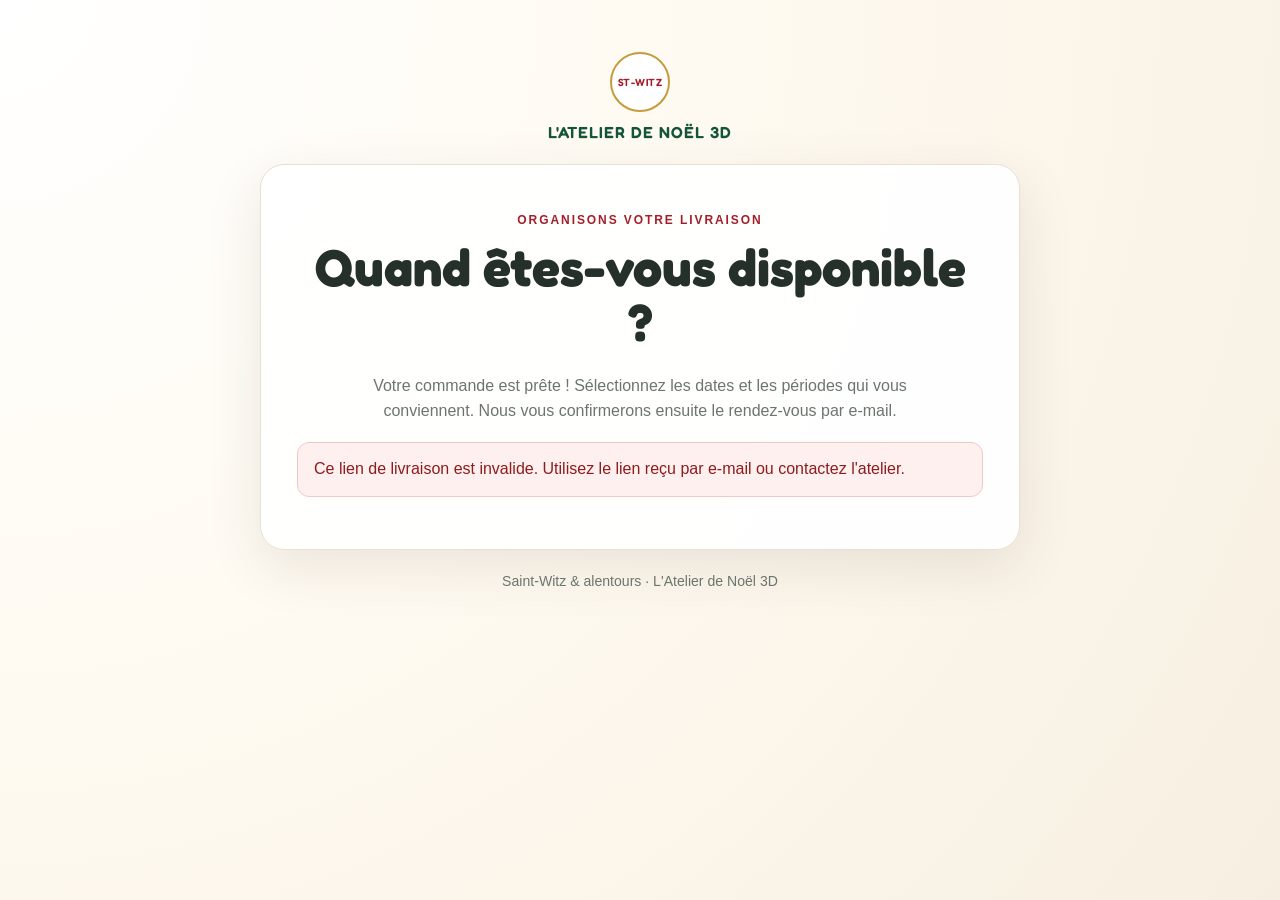
<file: livraison.html>
<!doctype html>
<html lang="fr">
<head>
  <meta charset="utf-8">
  <meta name="viewport" content="width=device-width, initial-scale=1">
  <meta name="robots" content="noindex,nofollow">
  <title>Organisons votre livraison — L'Atelier de Noël 3D</title>
  <link rel="preconnect" href="https://fonts.googleapis.com">
  <link rel="preconnect" href="https://fonts.gstatic.com" crossorigin>
  <link href="https://fonts.googleapis.com/css2?family=Fredoka:wght@400;500;600;700&display=swap" rel="stylesheet">
  <style>
    :root{--cream:#fffaf1;--red:#a51f2b;--red-dark:#7f1620;--green:#14553a;--gold:#c69b3c;--ink:#26302b;--muted:#6c756f;--line:#e8e0d2;--shadow:0 18px 55px rgba(56,38,20,.10)}
    *{box-sizing:border-box}body{margin:0;min-height:100vh;background:radial-gradient(circle at top left,#fff 0,#fffaf1 45%,#f6efe1 100%);color:var(--ink);font:16px/1.55 Arial,sans-serif;padding:24px}
    main{max-width:760px;margin:28px auto 60px}.brand{text-align:center;color:var(--green);font:600 1rem Fredoka,Arial,sans-serif;letter-spacing:.06em}.brand-mark{width:60px;height:60px;margin:0 auto 10px;border:2px solid var(--gold);border-radius:50%;display:grid;place-items:center;background:white;color:var(--red);font:600 .65rem Fredoka,Arial,sans-serif;letter-spacing:.04em}
    .card{background:rgba(255,255,255,.94);border:1px solid var(--line);border-radius:24px;padding:clamp(20px,4vw,36px);box-shadow:var(--shadow);margin-top:22px}h1,h2,h3,button{font-family:Fredoka,Arial,sans-serif}h1{font-size:clamp(2rem,5vw,3.25rem);line-height:1.06;color:var(--green-dark);text-align:center;margin:.2em 0 .45em}h2{font-size:1.35rem;margin:0 0 12px}p{line-height:1.6}.lead{text-align:center;color:var(--muted);max-width:560px;margin:0 auto 18px}.eyebrow{text-align:center;color:var(--red);letter-spacing:.16em;font:bold .75rem Arial,sans-serif}
    .message{padding:14px 16px;border-radius:12px;margin:16px 0;background:#f5f2eb;border:1px solid var(--line)}.message.error{background:#fff0f0;border-color:#efc9c9;color:#8d1c1c}.message.success{background:#eef8f0;border-color:#c9e6d0;color:#14553a}.hidden{display:none!important}
    .dates{display:grid;grid-template-columns:repeat(2,minmax(0,1fr));gap:12px}.date-card{border:1px solid var(--line);border-radius:16px;padding:14px;background:#fffdf9}.date-card h3{font-size:1.05rem;margin:0 0 10px;color:var(--green-dark);text-transform:capitalize}.period{display:flex;gap:9px;align-items:center;padding:8px 2px;cursor:pointer}.period input{width:18px;height:18px;accent-color:var(--green)}label{font-weight:600}.comment-label{display:block;margin:22px 0 7px}.comment-hint{display:block;color:var(--muted);font-size:.85rem;margin:.35rem 0 .6rem}textarea{width:100%;min-height:100px;resize:vertical;border:1px solid var(--line);border-radius:12px;padding:12px;font:inherit;background:#fff}button{border:0;border-radius:12px;padding:13px 18px;cursor:pointer;font-weight:600}.primary{width:100%;margin-top:20px;background:var(--red);color:#fff}.primary:hover{background:var(--red-dark)}button:disabled{opacity:.55;cursor:wait}.muted{color:var(--muted);text-align:center}.order-number{color:var(--red);font-weight:bold}.footer{text-align:center;color:var(--muted);font-size:.88rem;margin-top:20px}
    @media(max-width:540px){body{padding:14px}.dates{grid-template-columns:1fr}.card{border-radius:18px;padding:18px}.brand-mark{width:54px;height:54px}}
  </style>
</head>
<body>
<main>
  <div class="brand"><div class="brand-mark">ST-WITZ</div>L'ATELIER DE NOËL 3D</div>
  <section class="card">
    <p class="eyebrow">ORGANISONS VOTRE LIVRAISON</p>
    <h1>Quand êtes-vous disponible ?</h1>
    <p class="lead">Votre commande est prête ! Sélectionnez les dates et les périodes qui vous conviennent. Nous vous confirmerons ensuite le rendez-vous par e-mail.</p>
    <div id="loading" class="message">Vérification de votre lien privé…</div>
    <div id="error" class="message error hidden" role="alert"></div>
    <div id="confirmation" class="message success hidden"></div>
    <form id="availability-form" class="hidden">
      <h2>1. Choisissez une ou plusieurs dates</h2>
      <p class="muted" style="text-align:left">Les samedis et dimanches sont proposés par défaut. Les dates exceptionnelles dépendent des disponibilités de l'atelier.</p>
      <div id="dates" class="dates"></div>
      <label class="comment-label" for="comment">2. Une précision pour la livraison ? <span style="font-weight:normal;color:var(--muted)">(facultatif)</span></label>
      <textarea id="comment" maxlength="500" placeholder="Ex. : merci de prévenir 10 minutes avant de passer, sonner à la porte…"></textarea>
      <span class="comment-hint"><span id="comment-count">0</span>/500 caractères</span>
      <button id="submit" type="submit" class="primary">Envoyer mes disponibilités</button>
      <p class="muted" style="font-size:.85rem">Ces disponibilités sont des propositions, pas encore un rendez-vous confirmé.</p>
    </form>
  </section>
  <p class="footer">Saint-Witz & alentours · L'Atelier de Noël 3D</p>
</main>
<script>
(() => {
  const SUPABASE_URL = "https://sdqtgluhgywedjwgolei.supabase.co";
  const SUPABASE_KEY = "sb_publishable_zY7V5CoRa2mYRYhZdm8v7Q_lc5U1Lm_";
  const ENDPOINT = SUPABASE_URL + "/functions/v1/order-workflow";
  const PERIODS = [ ["morning", "Matin"], ["afternoon", "Après-midi"], ["evening", "Début de soirée"] ];
  const token = new URLSearchParams(location.search).get("token") || "";
  const $ = id => document.getElementById(id);
  let confirmed = false;

  async function callWorkflow(payload) {
    const response = await fetch(ENDPOINT, {
      method: "POST",
      headers: { "Content-Type": "application/json", "apikey": SUPABASE_KEY },
      body: JSON.stringify(payload)
    });
    const result = await response.json().catch(() => ({}));
    if (!response.ok) throw new Error(result.error || "Impossible de vérifier ou d'enregistrer vos disponibilités.");
    return result;
  }
  function showError(message) { $("error").textContent = message; $("error").classList.remove("hidden"); }
  function labelDate(key) {
    return new Intl.DateTimeFormat("fr-FR", { timeZone:"Europe/Paris", weekday:"long", day:"numeric", month:"long", year:"numeric" }).format(new Date(key + "T12:00:00Z"));
  }
  function renderDates(dates, previous) {
    const container = $("dates"); container.innerHTML = "";
    if (!dates.length) { showError("Aucune date de livraison n'est actuellement ouverte. Contactez-nous pour convenir d'une exception."); return; }
    const existing = new Set((previous || []).map(p => p.date + "|" + p.period));
    dates.forEach((date, index) => {
      const card = document.createElement("div"); card.className = "date-card";
      const heading = document.createElement("h3"); heading.textContent = labelDate(date); card.appendChild(heading);
      PERIODS.forEach(([key, label]) => {
        const line = document.createElement("label"); line.className = "period";
        const input = document.createElement("input"); input.type = "checkbox"; input.dataset.date = date; input.dataset.period = key;
        input.checked = existing.has(date + "|" + key);
        const caption = document.createElement("span"); caption.textContent = label;
        line.append(input, caption); card.appendChild(line);
      });
      container.appendChild(card);
    });
  }
  $("comment").addEventListener("input", () => { $("comment-count").textContent = String($("comment").value.length); });

  (async function init() {
    if (!/^[a-f0-9]{64}$/.test(token)) {
      $("loading").classList.add("hidden"); showError("Ce lien de livraison est invalide. Utilisez le lien reçu par e-mail ou contactez l'atelier."); return;
    }
    try {
      const result = await callWorkflow({ action: "validate_delivery_token", token });
      $("loading").classList.add("hidden");
      if (result.confirmed) {
        confirmed = true;
        $("confirmation").textContent = "Votre livraison est déjà confirmée pour le " + labelDate(result.confirmed_date) + " — " + ((PERIODS.find(p => p[0] === result.confirmed_period) || ["", result.confirmed_period])[1]) + ". Consultez l'e-mail de confirmation pour les détails.";
        $("confirmation").classList.remove("hidden"); return;
      }
      const number = document.createElement("p"); number.className = "muted"; number.innerHTML = "Commande <strong class=\"order-number\"></strong>";
      number.querySelector("strong").textContent = result.order_number || "";
      $("dates").before(number);
      renderDates(result.available_dates || [], result.existing_proposals || []);
      $("comment").value = result.comment || "";
      $("comment-count").textContent = String($("comment").value.length);
      $("availability-form").classList.remove("hidden");
      if (result.submitted) {
        $("confirmation").textContent = "Vos disponibilités ont déjà été transmises. Vous pouvez les modifier tant que le rendez-vous n'est pas confirmé.";
        $("confirmation").classList.remove("hidden");
        $("submit").textContent = "Mettre à jour mes disponibilités";
      }
    } catch (error) {
      $("loading").classList.add("hidden"); showError(error.message || "Une erreur est survenue.");
    }
  })();

  $("availability-form").addEventListener("submit", async event => {
    event.preventDefault();
    $("error").classList.add("hidden");
    const proposals = [...$("dates").querySelectorAll("input[type=checkbox]:checked")].map(input => ({ date: input.dataset.date, period: input.dataset.period }));
    if (!proposals.length) { showError("Sélectionnez au moins une date et une période."); return; }
    const button = $("submit"); button.disabled = true; button.textContent = "Envoi en cours…";
    try {
      const result = await callWorkflow({ action: "submit_delivery_proposals", token, proposals, comment: $("comment").value.trim() });
      $("confirmation").textContent = result.owner_email_sent === false
        ? "Vos disponibilités sont enregistrées, mais la notification e-mail de l'atelier n'a pas été envoyée. L'atelier vérifiera sa messagerie de secours."
        : "Merci ! Vos disponibilités ont bien été transmises à l'atelier. Vous recevrez un e-mail lorsque le rendez-vous sera confirmé.";
      $("confirmation").classList.remove("hidden");
    } catch (error) { showError(error.message || "Impossible d'envoyer vos disponibilités. Réessayez."); }
    finally { button.disabled = false; button.textContent = "Mettre à jour mes disponibilités"; }
  });
})();
</script>
</body>
</html>
</file>
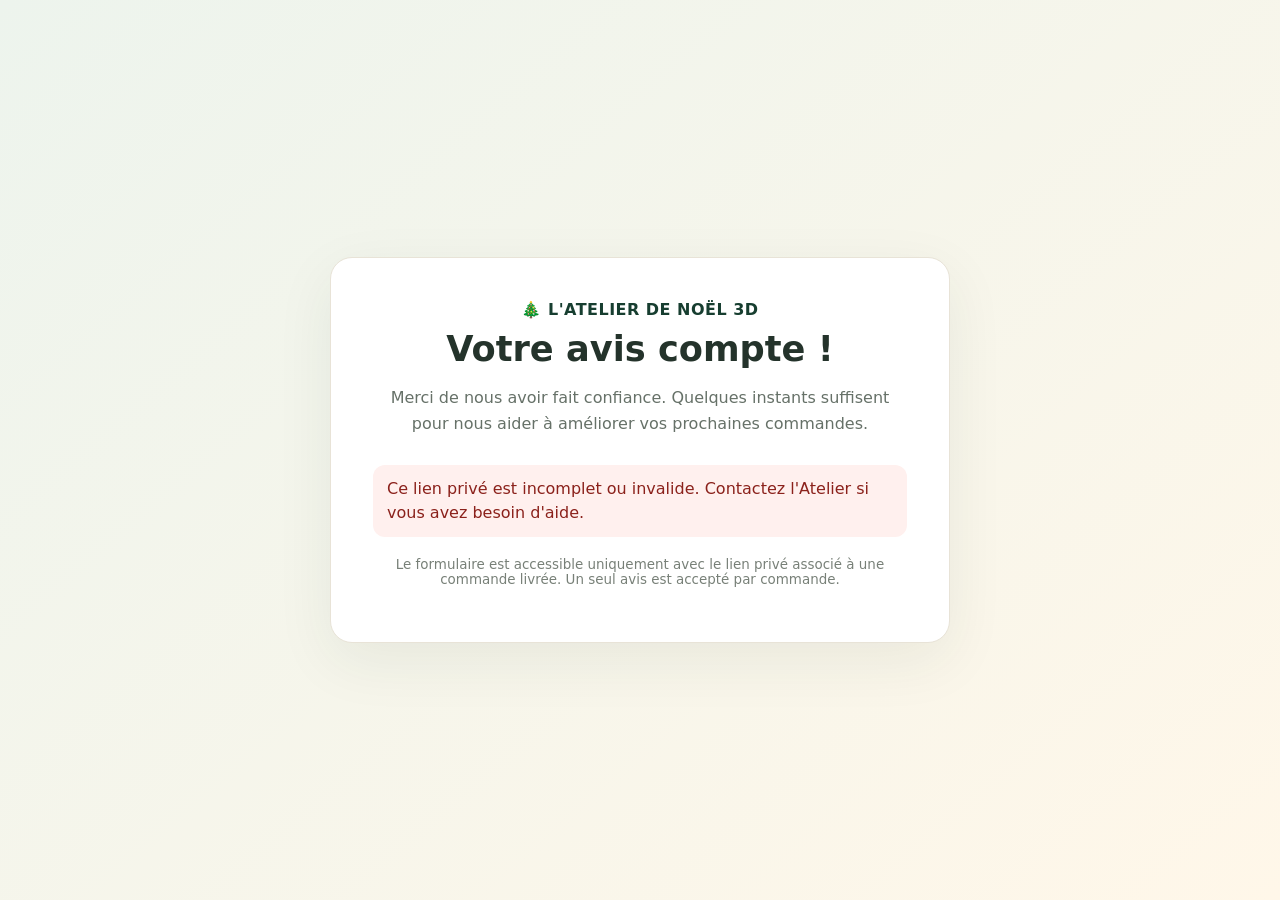
<file: sondage.html>
<!doctype html>
<html lang="fr">
<head>
  <meta charset="utf-8"><meta name="viewport" content="width=device-width, initial-scale=1"><meta name="theme-color" content="#15382c">
  <title>Votre avis — L'Atelier de Noël 3D</title>
  <style>
    :root{color-scheme:light;--green:#173e30;--red:#a83232;--cream:#fffaf0;--gold:#d5a947}*{box-sizing:border-box}body{margin:0;min-height:100vh;padding:28px 16px;display:grid;place-items:center;font-family:system-ui,-apple-system,sans-serif;color:#24332b;background:linear-gradient(140deg,#edf4ed,#fff7e9)}main{width:min(100%,620px);background:#fff;border:1px solid #e8e3d7;border-radius:22px;padding:clamp(22px,5vw,42px);box-shadow:0 18px 60px #183b2c12}.brand{text-align:center;color:var(--green);font-weight:800;letter-spacing:.03em}h1{text-align:center;font-size:clamp(1.6rem,4vw,2.2rem);margin:.6rem 0}.intro{text-align:center;color:#667168;line-height:1.6;margin-bottom:28px}label,legend{font-weight:700;display:block;margin-bottom:10px}fieldset{border:0;padding:0;margin:24px 0}.stars{display:flex;justify-content:center;gap:8px}.star{border:0;background:#f5f1e7;color:#9d9a90;border-radius:12px;font-size:clamp(2rem,8vw,2.8rem);width:52px;height:56px;cursor:pointer}.star[aria-pressed=true]{color:#c18a15;background:#fff4cf}.hint{text-align:center;color:#69746b;min-height:1.5em;font-size:.92rem}.choices{display:flex;gap:12px;flex-wrap:wrap}.choices label{border:1px solid #dddcd4;padding:12px 16px;border-radius:12px;cursor:pointer;margin:0}textarea{width:100%;border:1px solid #d7dcd6;border-radius:12px;padding:12px;font:inherit;resize:vertical}button[type=submit]{width:100%;border:0;border-radius:12px;padding:15px;background:var(--green);color:#fff;font:inherit;font-weight:800;cursor:pointer}button:disabled{opacity:.55;cursor:wait}.message{padding:12px 14px;border-radius:12px;margin:18px 0;line-height:1.5}.error{background:#fff0ee;color:#8b211b}.success{background:#edf8ee;color:#205c30}.small{text-align:center;font-size:.84rem;color:#788078;margin-top:20px}[hidden]{display:none!important}
  </style>
</head>
<body><main>
  <div class="brand">🎄 L'ATELIER DE NOËL 3D</div><h1>Votre avis compte !</h1>
  <p class="intro">Merci de nous avoir fait confiance. Quelques instants suffisent pour nous aider à améliorer vos prochaines commandes.</p>
  <div id="page-message" class="message" role="status">Vérification de votre lien privé…</div>
  <form id="review-form" hidden>
    <fieldset><legend>Quelle note donneriez-vous à votre expérience ?</legend><div class="stars" role="group" aria-label="Note sur cinq">
      <button class="star" type="button" data-rating="1" aria-label="1 étoile" aria-pressed="false">★</button><button class="star" type="button" data-rating="2" aria-label="2 étoiles" aria-pressed="false">★</button><button class="star" type="button" data-rating="3" aria-label="3 étoiles" aria-pressed="false">★</button><button class="star" type="button" data-rating="4" aria-label="4 étoiles" aria-pressed="false">★</button><button class="star" type="button" data-rating="5" aria-label="5 étoiles" aria-pressed="false">★</button>
    </div><div id="rating-hint" class="hint">Choisissez une note</div></fieldset>
    <fieldset><legend>La livraison s'est-elle bien passée ?</legend><div class="choices"><label><input type="radio" name="delivery" value="yes" required> Oui</label><label><input type="radio" name="delivery" value="no" required> Non</label></div></fieldset>
    <div><label for="comment">Un commentaire ? <span style="font-weight:400">(facultatif)</span></label><textarea id="comment" rows="4" maxlength="1000" placeholder="Votre commentaire (1 000 caractères maximum)"></textarea></div>
    <p id="form-error" class="message error" role="alert" hidden></p><button id="submit-button" type="submit">Envoyer mon avis</button>
  </form>
  <p class="small">Le formulaire est accessible uniquement avec le lien privé associé à une commande livrée. Un seul avis est accepté par commande.</p>
</main>
<script>
(() => {
  const SUPABASE_URL = "https://sdqtgluhgywedjwgolei.supabase.co";
  const SUPABASE_KEY = "sb_publishable_zY7V5CoRa2mYRYhZdm8v7Q_lc5U1Lm_";
  const token = new URLSearchParams(location.search).get("token") || "";
  const form = document.getElementById("review-form"), pageMessage = document.getElementById("page-message");
  const errorBox = document.getElementById("form-error"), button = document.getElementById("submit-button"), hint = document.getElementById("rating-hint");
  let rating = 0;
  const showMessage = (message, type = "error") => { pageMessage.textContent = message; pageMessage.className = "message " + type; pageMessage.hidden = false; };
  async function call(action, payload = {}) {
    const response = await fetch(`${SUPABASE_URL}/functions/v1/order-workflow`, {method:"POST",headers:{"Content-Type":"application/json","apikey":SUPABASE_KEY},body:JSON.stringify({action,token,...payload})});
    const result = await response.json().catch(() => ({}));
    if (!response.ok) throw new Error(result.error || "La demande n'a pas abouti.");
    return result;
  }
  async function init() {
    if (!/^[a-f0-9]{64}$/.test(token)) { showMessage("Ce lien privé est incomplet ou invalide. Contactez l'Atelier si vous avez besoin d'aide."); return; }
    try {
      const result = await call("validate_review");
      if (!result.allowed) { showMessage(result.message || "Ce lien n'est pas disponible.", result.reason === "already_reviewed" ? "success" : "error"); return; }
      pageMessage.hidden = true; form.hidden = false;
      const labels = ["Très décevant","Décevant","Correct","Très bien","Excellent"];
      document.querySelectorAll(".star").forEach(star => star.addEventListener("click", () => {
        rating = Number(star.dataset.rating);
        document.querySelectorAll(".star").forEach(item => item.setAttribute("aria-pressed", Number(item.dataset.rating) <= rating ? "true" : "false"));
        hint.textContent = `${rating}/5 — ${labels[rating - 1]}`; errorBox.hidden = true;
      }));
    } catch (error) { showMessage(error.message || "Impossible de vérifier le lien."); return; }
    form.addEventListener("submit", async event => {
      event.preventDefault(); errorBox.hidden = true;
      const deliveryValue = new FormData(form).get("delivery");
      if (!rating || !deliveryValue) { errorBox.textContent = !rating ? "Choisissez une note avant d'envoyer." : "Indiquez si la livraison s'est bien passée."; errorBox.hidden = false; return; }
      button.disabled = true; button.textContent = "Envoi en cours…";
      try {
        const result = await call("submit_review", {rating, delivery_ok: deliveryValue === "yes", comment: document.getElementById("comment").value});
        form.hidden = true; showMessage(result.message || "Merci beaucoup pour votre avis ! 🎄", "success");
      } catch (error) { errorBox.textContent = error.message || "Une erreur est survenue."; errorBox.hidden = false; button.disabled = false; button.textContent = "Envoyer mon avis"; }
    });
  }
  init();
})();
</script></body></html>
</file>
